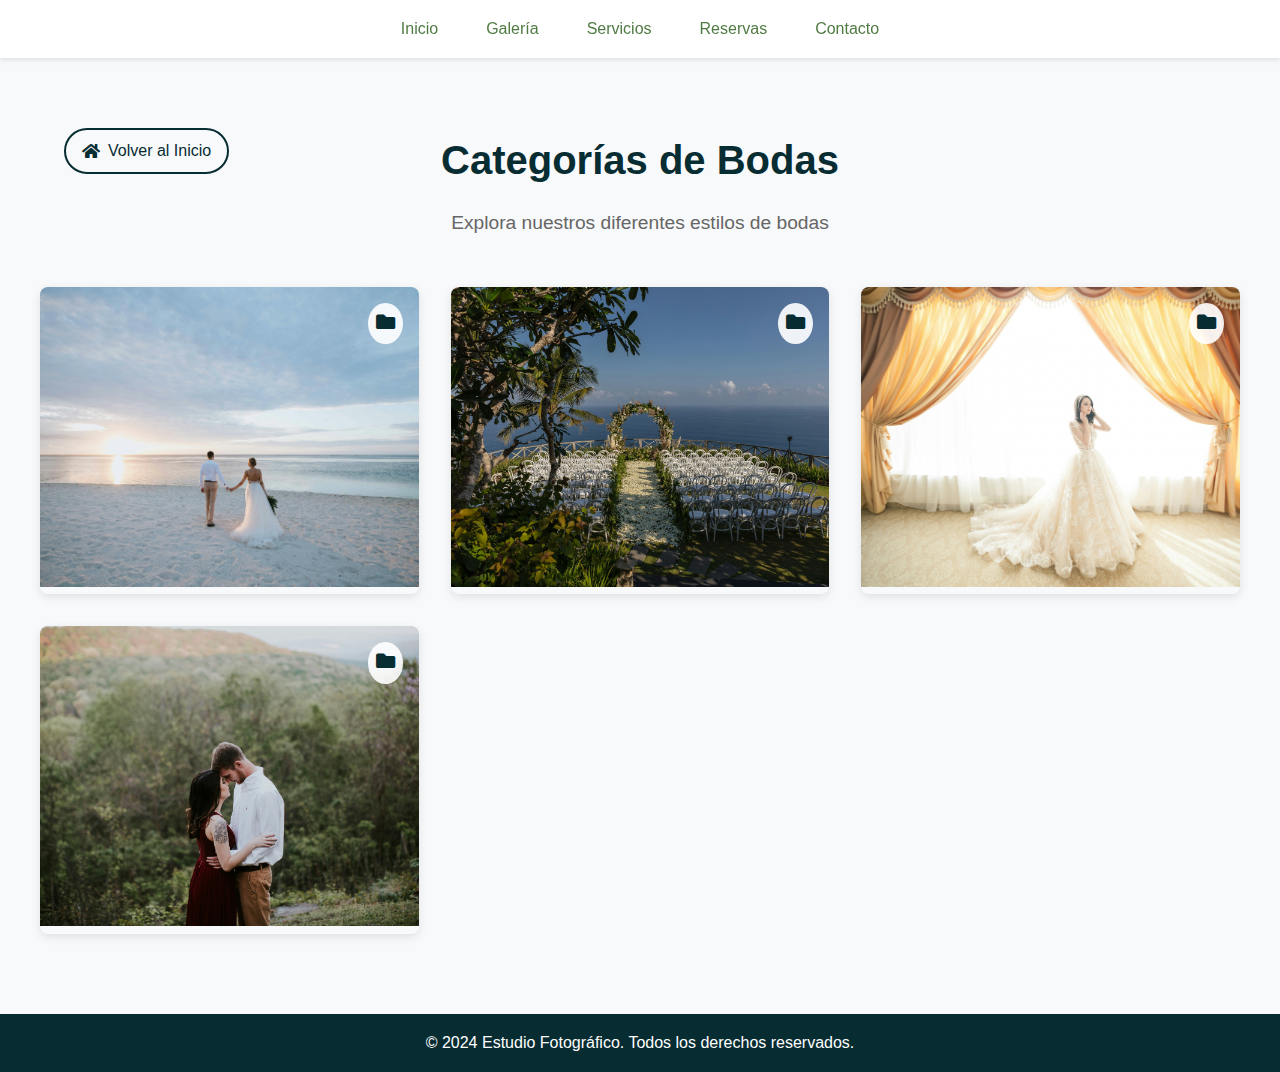
<file: bodas.html>
<!DOCTYPE html>
<html lang="es">
<head>
    <meta charset="UTF-8"> <!--segurando que se representen caracteres especiales (como á, é, ñ)-->
    <meta name="viewport" content="width=device-width, initial-scale=1.0"> <!--hace que la pagina se vea bien en cualquier dispositivo-->
    <title>Categorías de Bodas - Estudio Fotográfico</title> 
    <link rel="stylesheet" href="assets/styles.css"> <!--enlace a la hoja de estilos-->
    <link rel="stylesheet" href="assets/bodas.css"> <!--enlace a la hoja de estilos de las bodas-->
</head>
<body>
    <header> <!--es la parte superior de la pagina-->
        <nav> <!--es el menu de navegacion-->
            <ul> <!--es la lista de enlaces-->
                <li><a href="index.html">Inicio</a></li> <!--es el enlace a la pagina de inicio (la a es para que se vea como un enlace)-->
                <li><a href="index.html#galeria">Galería</a></li>
                <li><a href="index.html#servicios">Servicios</a></li>
                <li><a href="index.html#reservas">Reservas</a></li>
                <li><a href="index.html#contacto">Contacto</a></li>
            </ul>
        </nav>
    </header>

    <main class="bodas-gallery"> <!--es la parte principal de la pagina-->
        <div class="bodas-header"> <!--es la parte superior de la pagina-->
            <a href="index.html" class="home-button"> <!--es el enlace a la pagina de inicio (la a es para que se vea como un enlace)-->
                <i class="fas fa-home"></i> Volver al Inicio
            </a>
            <h1>Categorías de Bodas</h1>
            <p class="bodas-description">Explora nuestros diferentes estilos de bodas</p>
        </div>

        <div class="bodas-grid"> <!--es la cuadricula de las bodas-->
            <a href="bodas-playa.html" class="boda-item"> <!--es el enlace a la pagina de bodas en la playa (la a es para que se vea como un enlace)-->
                <div class="folder-icon">
                    <i class="fas fa-folder"></i>
                </div>
                <img src="assets/img/bodas/bodas de playa.jpg" alt="Bodas en la Playa">
                <div class="boda-overlay">
                    <h3>Bodas en la Playa</h3>
                    <p>Celebraciones mágicas al atardecer junto al mar</p>
                    <span class="photo-count">20 fotos</span> <!--es el numero de fotos de la cuadricula-->
                </div>
            </a>

            <a href="bodas-jardin.html" class="boda-item"> <!--es el enlace a la pagina de bodas en el jardin (la a es para que se vea como un enlace)-->
                <div class="folder-icon">
                    <i class="fas fa-folder"></i> <!--es el icono de la carpeta-->
                </div>
                <img src="assets/img/bodas/bodas de jardin.jpg" alt="Bodas en Jardín">
                <div class="boda-overlay">
                    <h3>Bodas en Jardín</h3>
                    <p>Celebraciones rodeadas de naturaleza y flores</p>
                    <span class="photo-count">18 fotos</span>
                </div>
            </a>

            <a href="bodas-elegantes.html" class="boda-item">
                <div class="folder-icon">
                    <i class="fas fa-folder"></i> 
                </div>
                <img src="assets/img/bodas/bodas elegantes.jpg" alt="Bodas Elegantes">
                <div class="boda-overlay">
                    <h3>Bodas Elegantes</h3>
                    <p>Celebraciones sofisticadas y glamurosas</p>
                    <span class="photo-count">25 fotos</span>
                </div>
            </a>

            <a href="bodas-intimas.html" class="boda-item">
                <div class="folder-icon">
                    <i class="fas fa-folder"></i>
                </div>
                <img src="assets/img/bodas/bodas intimas.jpg" alt="Bodas Íntimas">
                <div class="boda-overlay">
                    <h3>Bodas Íntimas</h3>
                    <p>Celebraciones pequeñas y personales</p>
                    <span class="photo-count">15 fotos</span>
                </div>
            </a>
        </div>
    </main>

    <footer>
        <p>&copy; 2024 Estudio Fotográfico. Todos los derechos reservados.</p> <!--es el pie de pagina-->
    </footer>

    <link rel="stylesheet" href="https://cdnjs.cloudflare.com/ajax/libs/font-awesome/5.15.4/css/all.min.css"> <!--enlace a la hoja de estilos de los iconos-->
</body>
</html> <!--cierre de la etiqueta html-->
</file>
<file: assets/styles.css>
/* Estilos generales */
* {
    margin: 0; /*es el margen de los elementos*/
    padding: 0; /*es el padding de los elementos*/
    box-sizing: border-box; /*es el box-sizing de los elementos*/
}

body {
    font-family: 'Arial', sans-serif;
    line-height: 1.6;
    color: #000000;
}

/* Header y navegación */
header {
    background-color: #fff; /*es el color de fondo del encabezado*/
    box-shadow: 0 2px 5px rgba(0,0,0,0.1); /*es el sombreado del encabezado*/
    position: fixed; /*es la posicion del encabezado*/
    width: 100%; /*es el ancho del encabezado*/
    top: 0; /*es la posicion del encabezado*/
    z-index: 1000; /*es el z-index del encabezado*/
}

nav ul { /*Cambia el comportamiento de la lista  para que use el modelo de caja flexible*/
    display: flex; /*es el display del encabezado*/
    justify-content: center;
    list-style: none; /*Quita los viñetas/puntos negros (•) que suelen aparecer junto a los elementos de una lista */
    padding: 1rem 0;
}

nav ul li {
    margin: 0 1.5rem; /*es el margen del encabezado*/
}

nav ul li a {
    text-decoration: none; /*quita el subrayado de los enlaces*/
    color: #507c44; /*es el color del texto del encabezado*/
    font-weight: 500; /*es el grosor del texto del encabezado*/
    transition: color 0.3s ease; /*es el tiempo de transicion del color del texto del encabezado*/
}

nav ul li a:hover {
    color: #007bff;
}

/* Sección Hero */
.hero {
    height: 100vh;
    background-image: url('img/fondo.jpg'); /* Ruta de la imagen */
    background-size: cover; /* Ajusta la imagen al contenedor */
    background-position: center; /* Centra la imagen */
    background-repeat: no-repeat; /* Evita repeticiones de la imagen */
    display: flex; /* Hace que el contenido interno esté bien alineado */
    flex-direction: column;
    justify-content: center; /* Centra verticalmente el texto */
    align-items: center; /* Centra horizontalmente el texto */
    text-align: center; /* Centra el texto dentro de la sección */
    color: white; /* Asegura que el texto sea visible sobre la imagen */
    padding: 0 1rem; /* Espaciado lateral */
    position: relative; /* Permite usar ::after para el fondo */
}

.hero::after {
    content: "";
    position: absolute;
    top: 0;
    left: 0;
    width: 100%;
    height: 100%;
    background: rgba(0, 0, 0, 3.6); /* Fondo oscuro semitransparente */
    z-index: -1; /* Coloca el efecto detrás del texto */
}

.hero h1 {
    font-size: 3.5rem;
    margin-bottom: 1rem;
    text-shadow: 2px 2px 8px rgba(0, 0, 0, 3.7); /* Sombras para mejor visibilidad */
    z-index: 1; /* Asegura que el texto esté encima del fondo */
}

.hero p {
    font-size: 1.2rem; /*es el tamaño del texto del encabezado*/
    max-width: 600px; /*es el ancho maximo del texto del encabezado*/
    text-shadow: 1px 1px 6px rgba(0, 0, 0, 0.5); /* Sombras más suaves */
    z-index: 1; /* Mantiene el texto visible */
}


.hero h1 {
    font-size: 6rem; /*es el tamaño del texto del encabezado*/
    margin-bottom: 1rem;
    text-shadow: 3px 3px 8px rgba(0, 0, 0, 1.7); /* Sombras más destacadas */
    z-index: 1; /* Asegura que el título esté encima del fondo */
}

.hero p {
    font-size: 1.2rem; /*es el tamaño del texto del encabezado*/
    max-width: 600px; /*es el ancho maximo del texto del encabezado*/
}

/* Galería */
.gallery {
    padding: 5rem 2rem; /*Añade espaciado interno (padding) dentro del contenedor*/
    background-color: #f8f9fa;
}

.gallery h2 {
    text-align: center; /*Alinea el texto al centro*/
    margin-bottom: 3rem; /*Añade margen inferior para separar el encabezado de la galería*/
}

.gallery-grid {
    display: grid; /*Cambia el comportamiento de la lista  para que use el modelo de caja flexible*/
    grid-template-columns: repeat(2, 1fr); /*Define el numero de columnas en la grilla*/
    gap: 2rem; /*Añade espacio entre las columnas*/
    max-width: 1200px; /*Define el ancho maximo de la grilla*/
    margin: 0 auto; /*Centra la grilla horizontalmente*/
}

.gallery-column {
    display: flex; /*Cambia el comportamiento de la lista  para que use el modelo de caja flexible*/
    flex-direction: column; /*Cambia la direccion de la grilla para que se vea verticalmente*/
    gap: 2rem; /*Añade espacio entre las columnas*/
}

.gallery-item {
    position: relative; /*Cambia el comportamiento de la lista  para que use el modelo de caja flexible*/
    overflow: hidden; /*Añade un efecto de desenfoque al contenido*/
    border-radius: 8px; /*Añade bordes redondeados al contenido*/
    box-shadow: 0 3px 10px rgba(0,0,0,0.1); /*Añade un efecto de sombra al contenido*/
}

.gallery-link {
    text-decoration: none; /*quita el subrayado de los enlaces*/
    color: inherit; /*Añade un efecto de desenfoque al contenido*/
    display: block; /*Cambia el comportamiento de la lista  para que use el modelo de caja flexible*/
}

.gallery-item img {
    width: 100%; /*Añade un efecto de desenfoque al contenido*/
    height: 300px; /*Añade un efecto de desenfoque al contenido*/
    object-fit: cover; /*Añade un efecto de desenfoque al contenido*/
    transition: all 0.5s ease; /*Añade un efecto de desenfoque al contenido*/
}

.gallery-item:hover img {
    transform: scale(1.1); /*Añade un efecto de desenfoque al contenido*/
}

.gallery-item h3 {
    position: absolute; 
    bottom: 0;
    left: 0;
    right: 0;
    background: rgba(0,0,0,0.7);
    color: white;
    padding: 1rem;
    margin: 0;
    text-align: center;
    transition: all 0.3s ease;
}

.gallery-overlay {
    position: absolute
    top: 0;
    left: 0;
    right: 0;
    bottom: 0;
    background: rgba(0,0,0,0.5);
    display: flex;
    justify-content: center;
    align-items: center;
    opacity: 0;
    transition: opacity 0.3s ease;
}

.gallery-overlay p {
    color: white;
    font-size: 1.2rem;
    text-align: center;
    transform: translateY(20px);
    transition: transform 0.3s ease;
}

.gallery-item:hover .gallery-overlay {
    opacity: 1;
}

.gallery-item:hover .gallery-overlay p {
    transform: translateY(0);
}

.gallery-item:hover h3 {
    background: rgba(0,0,0,0.9);
}

.gallery-bottom-image {
    border-radius: 8px;
    overflow: hidden;
    box-shadow: 0 3px 10px rgba(0,0,0,0.1);
}

.gallery-bottom-image img {
    width: 100%;
    height: 200px;
    object-fit: cover;
    transition: transform 0.3s ease;
}

.gallery-bottom-image img:hover {
    transform: scale(1.05);
}

/* Servicios */
.services {
    padding: 5rem 2rem;
}

.services h2 {
    text-align: center;
    margin-bottom: 3rem;
}

.services-grid {
    display: grid;
    grid-template-columns: repeat(2, 1fr);
    gap: 2rem;
    max-width: 1200px;
    margin: 0 auto;
}

.service-column {
    display: flex;
    flex-direction: column;
    gap: 2rem;
}

.service-card {
    background: white;
    padding: 2rem;
    border-radius: 8px;
    box-shadow: 0 3px 10px rgba(0,0,0,0.1);
    text-align: center;
}

.service-card h3 {
    color: #072c32;
    margin-bottom: 1rem;
}

.price {
    font-weight: bold;
    color: #28a745;
    margin-top: 1rem;
}

.service-bottom-image {
    border-radius: 8px;
    overflow: hidden;
    box-shadow: 0 3px 10px rgba(0,0,0,0.1);
}

.service-bottom-image img {
    width: 100%;
    height: 200px;
    object-fit: cover;
    transition: transform 0.3s ease;
}

.service-bottom-image img:hover {
    transform: scale(1.05);
}

/* Formulario de Reservas */
.booking {
    padding: 5rem 2rem;
    background-color: #f8f9fa;
}

.booking h2 {
    text-align: center;
    margin-bottom: 3rem;
}

.booking-form {
    max-width: 600px;
    margin: 0 auto;
    background: white;
    padding: 2rem;
    border-radius: 8px;
    box-shadow: 0 3px 10px rgba(0,0,0,0.1);
}

.form-group {
    margin-bottom: 1.5rem;
}

.form-group input,
.form-group select,
.form-group textarea {
    width: 100%;
    padding: 0.8rem;
    border: 1px solid #ddd;
    border-radius: 4px;
    font-size: 1rem;
}

.form-group textarea {
    height: 150px;
    resize: vertical;
}

.btn-submit {
    background-color: #007bff;
    color: white;
    padding: 1rem 2rem;
    border: none;
    border-radius: 4px;
    cursor: pointer;
    width: 100%;
    font-size: 1rem;
    transition: background-color 0.3s ease;
}

.btn-submit:hover {
    background-color: #072c32;
}

/* Contacto */
.contact {
    padding: 5rem 2rem;
}

.contact h2 {
    text-align: center;
    margin-bottom: 3rem;
}

.contact-info {
    text-align: center;
    margin-bottom: 2rem;
}

.contact-info p {
    margin: 0.5rem 0;
    font-size: 1.1rem;
}

.contact-form {
    max-width: 600px;
    margin: 0 auto;
}

.contact-form input,
.contact-form textarea {
    width: 100%;
    padding: 0.8rem;
    margin-bottom: 1rem;
    border: 1px solid #ddd;
    border-radius: 4px;
}

.contact-form textarea {
    height: 150px;
    resize: vertical;
}

/* Footer */
footer {
    background-color: #072c32;
    color: white;
    text-align: center;
    padding: 1rem;
}

/* Responsive */
@media (max-width: 768px) {
    nav ul {
        flex-direction: column;
        align-items: center;
    }

    nav ul li {
        margin: 0.5rem 0;
    }

    .hero h1 {
        font-size: 2.5rem;
    }

    .gallery-grid,
    .services-grid {
        grid-template-columns: 1fr;
    }

    .gallery-column,
    .service-column {
        gap: 1rem;
    }
}
</file>
<file: assets/bodas.css>
.bodas-gallery {
    padding: 8rem 2rem 5rem;
    background-color: #f8f9fa;
}

.bodas-header {
    text-align: center;
    margin-bottom: 3rem;
    position: relative;
}

.home-button {
    position: absolute;
    left: 2rem;
    top: 0;
    text-decoration: none;
    color: #072c32;
    display: flex;
    align-items: center;
    gap: 0.5rem;
    font-weight: 500;
    transition: color 0.3s ease;
    padding: 0.5rem 1rem;
    border: 2px solid #072c32;
    border-radius: 25px;
}

.home-button:hover {
    color: #007bff;
    border-color: #007bff;
    background-color: rgba(0, 123, 255, 0.1);
}

.bodas-header h1 {
    color: #072c32;
    font-size: 2.5rem;
    margin-bottom: 1rem;
}

.bodas-description {
    color: #666;
    font-size: 1.2rem;
    max-width: 600px;
    margin: 0 auto;
}

.bodas-grid {
    display: grid;
    grid-template-columns: repeat(auto-fit, minmax(300px, 1fr));
    gap: 2rem;
    max-width: 1200px;
    margin: 0 auto;
}

.boda-item {
    position: relative;
    text-decoration: none;
    color: inherit;
    display: block;
    border-radius: 8px;
    overflow: hidden;
    box-shadow: 0 3px 10px rgba(0,0,0,0.1);
    transition: all 0.3s ease;
}

.boda-item:hover {
    transform: translateY(-5px);
    box-shadow: 0 5px 15px rgba(0,0,0,0.2);
}

.folder-icon {
    position: absolute;
    top: 1rem;
    right: 1rem;
    background: rgba(255, 255, 255, 0.9);
    padding: 0.5rem;
    border-radius: 50%;
    z-index: 2;
    transition: transform 0.3s ease;
}

.folder-icon i {
    color: #072c32;
    font-size: 1.2rem;
}

.boda-item:hover .folder-icon {
    transform: scale(1.1);
}

.boda-item img {
    width: 100%;
    height: 300px;
    object-fit: cover;
    transition: transform 0.5s ease;
}

.boda-item:hover img {
    transform: scale(1.1);
}

.boda-overlay {
    position: absolute;
    bottom: 0;
    left: 0;
    right: 0;
    background: linear-gradient(transparent, rgba(0,0,0,0.8));
    color: white;
    padding: 1.5rem;
    transform: translateY(100%);
    transition: transform 0.3s ease;
}

.boda-item:hover .boda-overlay {
    transform: translateY(0);
}

.boda-overlay h3 {
    margin-bottom: 0.5rem;
    font-size: 1.2rem;
}

.boda-overlay p {
    font-size: 0.9rem;
    opacity: 0.9;
    margin-bottom: 0.5rem;
}

.photo-count {
    display: inline-block;
    background: rgba(255, 255, 255, 0.2);
    padding: 0.2rem 0.5rem;
    border-radius: 15px;
    font-size: 0.8rem;
}

@media (max-width: 768px) {
    .bodas-header {
        padding-top: 2rem;
    }

    .home-button {
        position: static;
        justify-content: center;
        margin-bottom: 1rem;
        display: inline-flex;
    }

    .bodas-grid {
        grid-template-columns: 1fr;
    }
}
</file>
